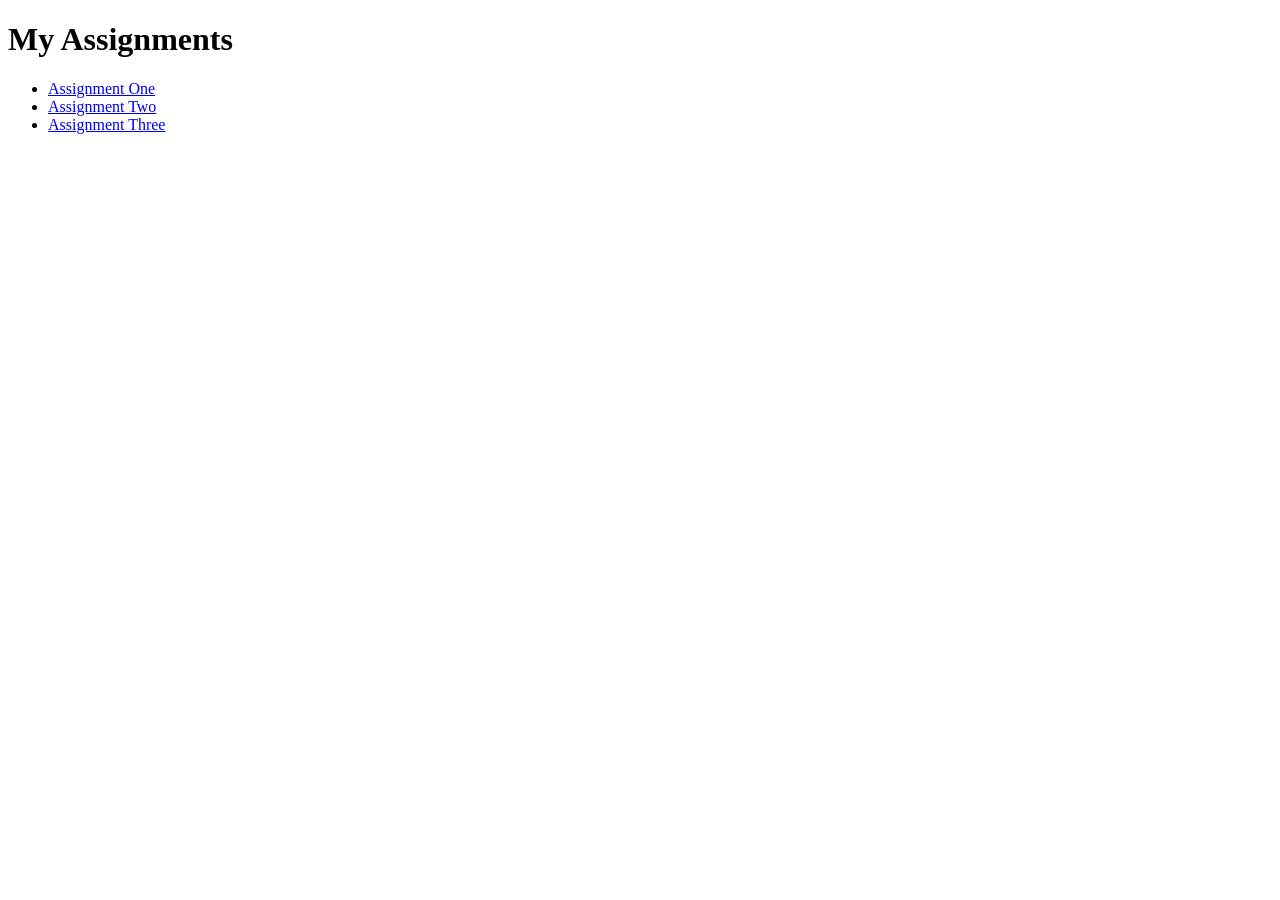
<file: index.html>
<!DOCTYPE html>
<html>
<head>
    <title>Assignments</title>
</head>
<body>
    <h1>My Assignments</h1>

    <ul>
        <li><a href="One/">Assignment One</a></li>
        <li><a href="Two/">Assignment Two</a></li>
        <li><a href="Three/">Assignment Three</a></li>
    </ul>
</body>
</html>
</file>
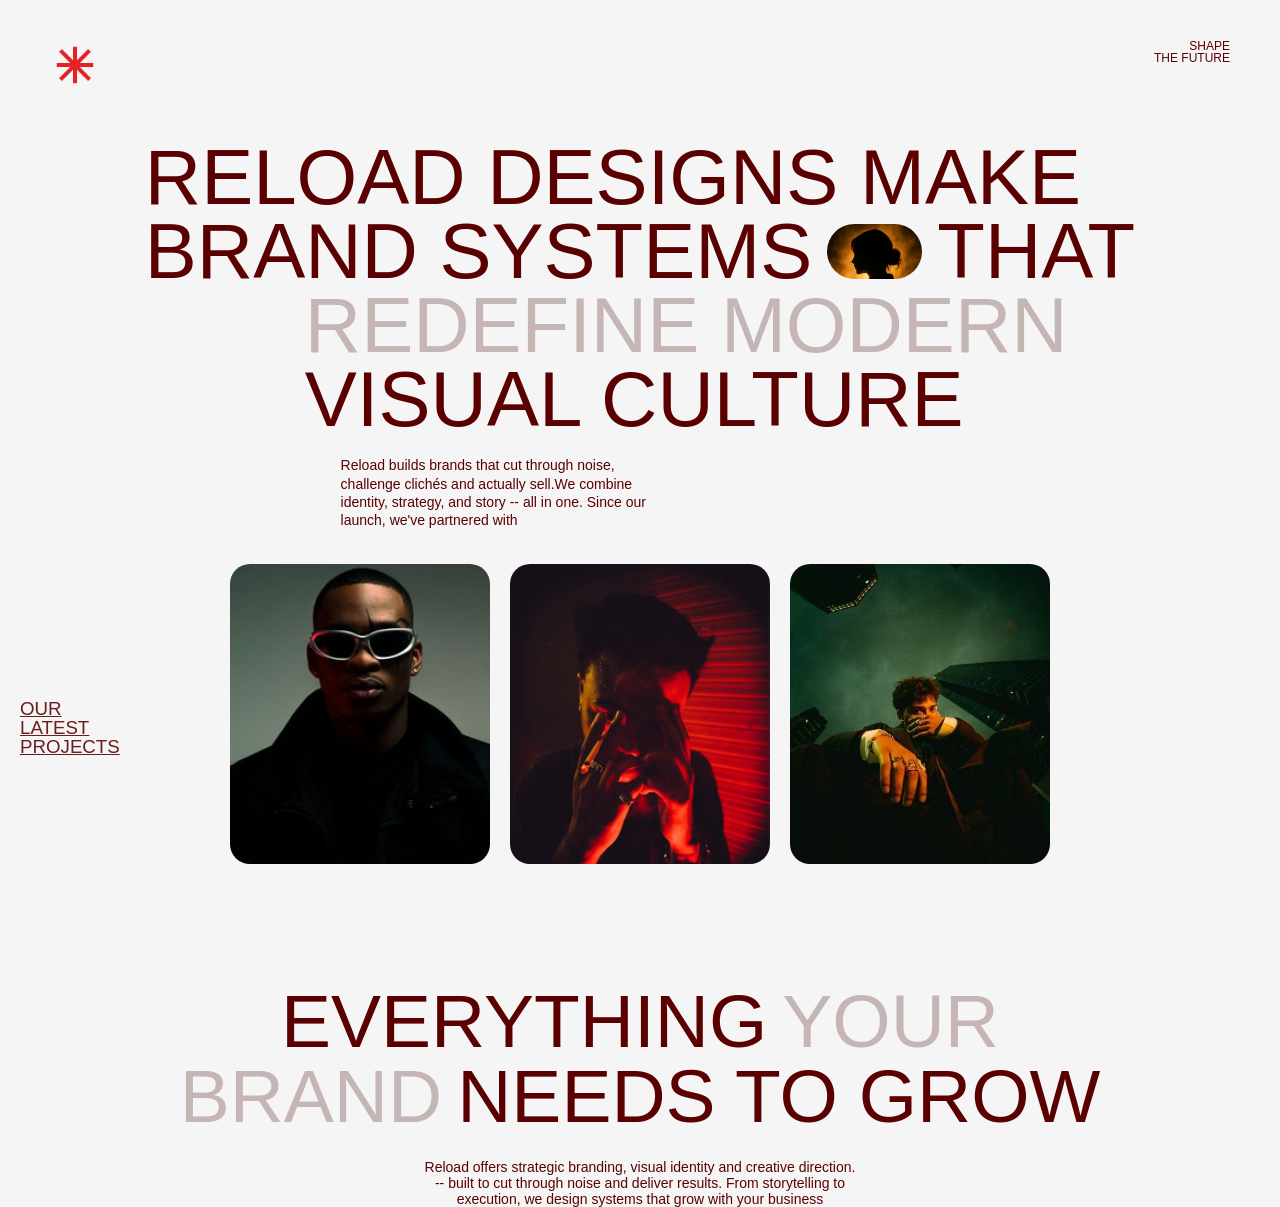
<file: One/index.html>
<!DOCTYPE html>
<html lang="en">
<head>
    <meta charset="UTF-8">
    <meta name="viewport" content="width=device-width, initial-scale=1.0">
    <title>Document</title>
    <link rel="stylesheet" href="style.css">
</head>
<body>
    <main>

    <nav>
        <img class="logo" src="logo.png" alt="">

        <p>
            SHAPE <br>
            THE FUTURE
        </p>
    </nav>




    <div class="left-text">
        <h3>OUR</h3>
        <h3>LATEST</h3>
        <h3>PROJECTS</h3>
    </div>




    <section class="content">

        <div class="heading">

            <div class="line-1">
                <h1>RELOAD DESIGNS MAKE</h1>
            </div>

            <div class="line-2">
                <h1>BRAND SYSTEMS</h1>
                <img src="lady.jpg" alt="">
                <h1>THAT</h1>
            </div>

            <div class="line-3">
                <h1>REDEFINE MODERN</h1>
            </div>

            <div class="line-4">
                <h1>VISUAL CULTURE</h1>
            </div>

        </div>

        <div class="para">
            <p>
                Reload builds brands that cut through noise,
                challenge clichés and actually sell.We combine
                identity, strategy, and story -- all in one. Since our
                launch, we've partnered with
            </p>
        </div>

        <div class="cards">

            <div class="card">
                <img src="img1.jpg" alt="">
            </div>

            <div class="card">
                <img src="img2.jpg" alt="">
            </div>

            <div class="card">
                <img src="img3.jpg" alt="">
            </div>

        </div>

    </section>




    <section class="last">

        <div class="last-line1">
            <span class="dark">EVERYTHING</span>
            <span class="light">YOUR</span>
        </div>

        <div class="last-line2">
            <span class="light">BRAND</span>
            <span class="dark">NEEDS TO GROW</span>
        </div>

        <p>
            Reload offers strategic branding, visual identity and creative direction. <br>
            -- built to cut through noise and deliver results. From storytelling to <br>
            execution, we design systems that grow with your business
        </p>

    </section>

</main>
</body>
</html>
</file>
<file: One/style.css>
*{
    margin:0;
    padding:0;
    box-sizing:border-box;
}

html,body{
    width:100%;
    height:100%;
    font-family:Arial, Helvetica, sans-serif;
    background:#f5f5f5;
}

main{
    width:100%;
    min-height:100vh;
    position:relative;
}



nav{
    display:flex;
    justify-content:space-between;
    align-items:flex-start;

    padding:40px 50px;
}

.logo{
    width:50px;
}

nav p{
    font-size:12px;
    color:#5b0000;
    text-align:right;
    line-height:1;
}



.left-text{
    position:absolute;

    left:20px;
    top:58%;
}

.left-text h3{
    color:#6b1d1d;
    font-weight:400;
    text-decoration:underline;
    line-height:1;
}



.content{
    display:flex;
    flex-direction:column;
    align-items:center;
}



.heading{
    margin-top:10px;
}

.heading h1{
    font-size:78px;
    font-weight:300;
    line-height:.95;
}

.line-1 h1,
.line-2 h1,
.line-4 h1{
    color:#5b0000;
}

.line-2{
    display:flex;
    align-items:center;
    gap:15px;
}

.line-2 img{
    width:95px;
    height:55px;
    object-fit:cover;
    border-radius:40px;
}

.line-3{
    margin-left:160px;
}

.line-3 h1{
    color:#c5b5b5;
}

.line-4{
    margin-left:160px;
}


.para{
    width:330px;
    margin-top:20px;
    margin-right: 21%;
}

.para p{
    font-size:14px;
    color:#5b0000;
    line-height:1.3;
}



.cards{
    display:flex;
    gap:20px;

    margin-top:35px;
}

.card{
    width:260px;
    height:300px;

    overflow:hidden;
    border-radius:20px;
}

.card img{
    width:100%;
    height:100%;
    object-fit:cover;
}



.last{
    margin-top:120px;

    display:flex;
    flex-direction:column;
    align-items:center;
}

.last-line1,
.last-line2{
    display:flex;
    gap:15px;
}

.last span{
    font-size:75px;
    font-weight:300;
    line-height:1;
}

.dark{
    color:#5b0000;
}

.light{
    color:#c5b5b5;
}

.last p{
    width:500px;

    margin-top:25px;

    text-align:center;
    color:#5b0000;
    font-size:14px;
}
</file>
